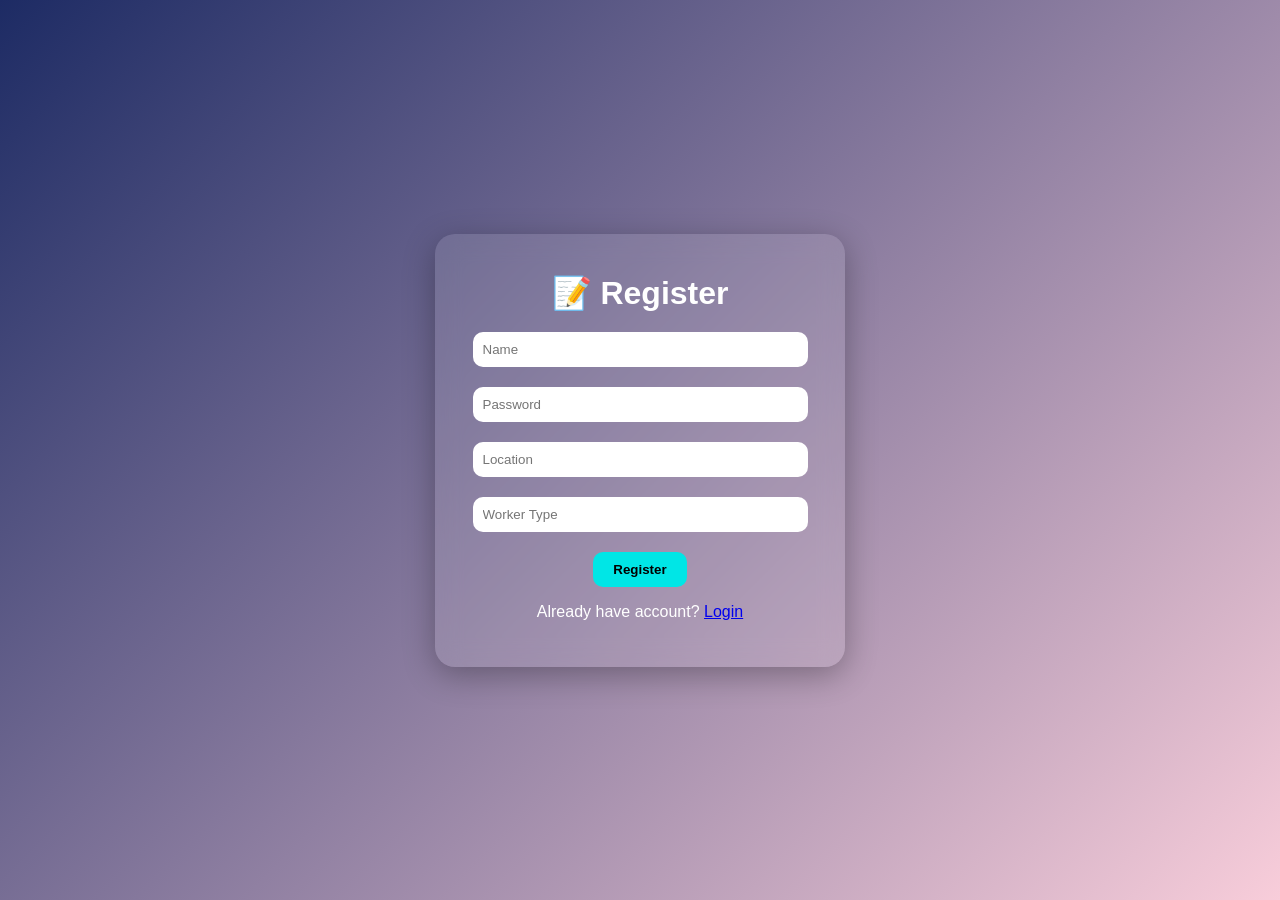
<file: frontend/index.html>
<!DOCTYPE html>
<html>
<head>
    <title>Register - SurakshaAI</title>
    <link rel="stylesheet" href="styles.css">
</head>

<body>

<div class="container">
    <h1>📝 Register</h1>

    <input type="text" id="name" placeholder="Name">
    <input type="password" id="password" placeholder="Password">
    <input type="text" id="location" placeholder="Location">
    <input type="text" id="worker" placeholder="Worker Type">

    <button onclick="register()">Register</button>

    <p>Already have account? <a href="login.html">Login</a></p>

    <h3 id="message"></h3>
</div>

<script>
async function register() {
    const name = document.getElementById("name").value;
    const password = document.getElementById("password").value;
    const location = document.getElementById("location").value;
    const worker_type = document.getElementById("worker").value;

    const res = await fetch("http://127.0.0.1:5000/register", {
        method: "POST",
        headers: {"Content-Type": "application/json"},
        body: JSON.stringify({name, password, location, worker_type})
    });

    const data = await res.json();

    document.getElementById("message").innerText = data.message;

    if (data.message) {
        setTimeout(() => {
            window.location.href = "login.html";
        }, 1000);
    }
}
</script>

</body>
</html>
</file>
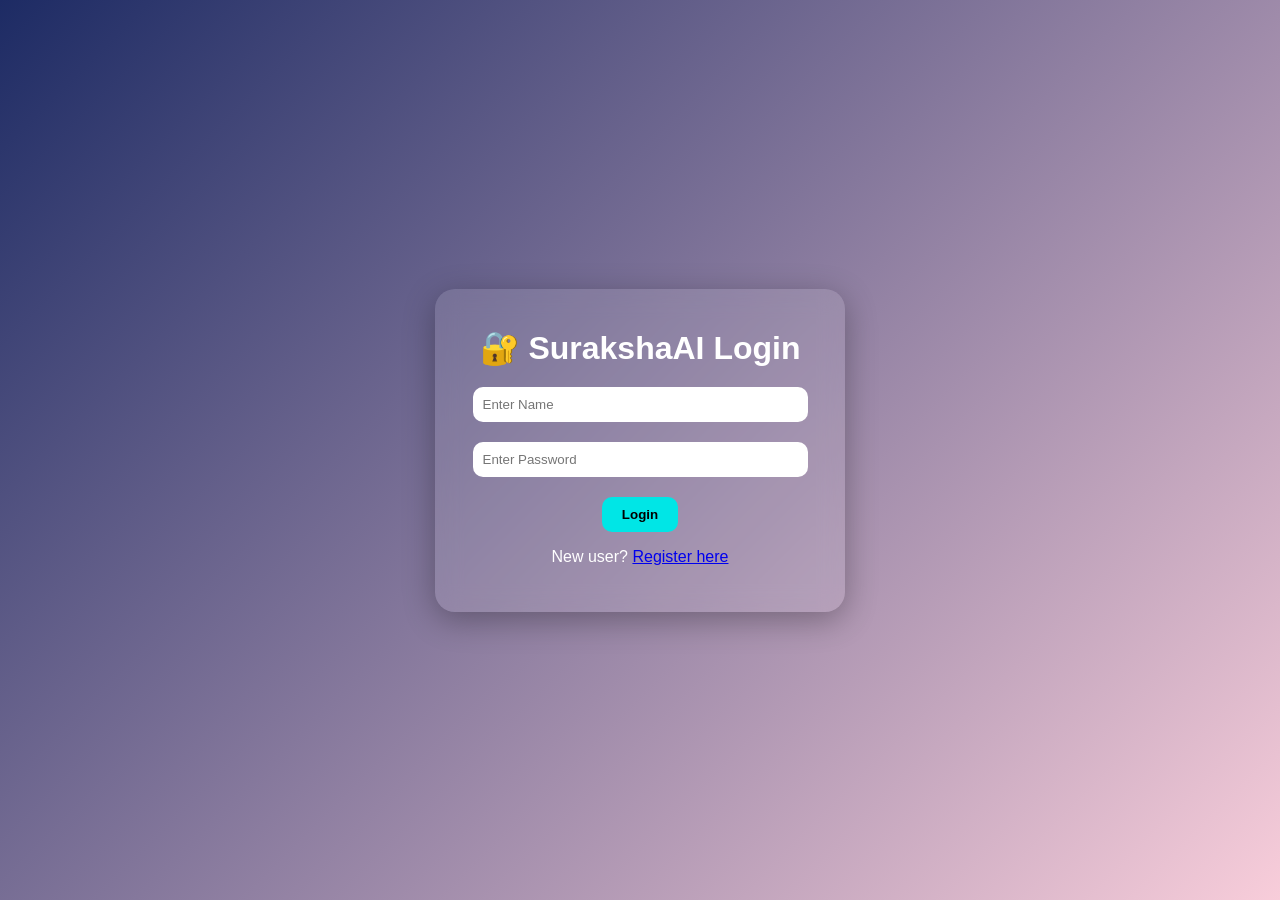
<file: frontend/dashboard.html>
<!DOCTYPE html>
<html>
<head>
    <title>Dashboard - SurakshaAI</title>
    <link rel="stylesheet" href="styles.css">
</head>

<body>

<div class="container">
    <h1>🚀 SurakshaAI</h1>
    <h2>Dashboard</h2>

    <h3 id="welcome"></h3>

    <h3>Create Policy</h3>

    <select id="weather">
        <option value="clear">Clear</option>
        <option value="rain">Rain</option>
        <option value="storm">Storm</option>
    </select>

    <input type="number" id="aqi" placeholder="Enter AQI">

    <select id="traffic">
        <option value="low">Low</option>
        <option value="high">High</option>
    </select>

    <button onclick="createPolicy()">Create Policy</button>

    <!-- 🔥 DEMO BUTTON -->
    <button onclick="demoHighRisk()">🔥 Simulate Disaster</button>

    <h3 id="status"></h3>
    <h3>Risk: <span id="risk">-</span></h3>
    <h3>Premium: ₹<span id="premium">-</span></h3>
    <h3 id="claim"></h3>

    <button onclick="logout()">Logout</button>
</div>

<script>
let user_id = localStorage.getItem("user_id");

// 🔒 Redirect if not logged in
if (!user_id) {
    window.location.href = "login.html";
}

// 👋 Welcome
document.getElementById("welcome").innerText = "User ID: " + user_id;


// 🚀 CREATE POLICY
async function createPolicy() {

    const weather = document.getElementById("weather").value;
    const aqi = parseInt(document.getElementById("aqi").value);
    const traffic = document.getElementById("traffic").value;

    if (!aqi) {
        document.getElementById("status").innerText = "⚠️ Please enter AQI";
        return;
    }

    // 🔄 Loading effect
    document.getElementById("status").innerText = "⏳ Processing...";

    const res = await fetch("http://127.0.0.1:5000/create-policy", {
        method: "POST",
        headers: {"Content-Type": "application/json"},
        body: JSON.stringify({user_id, weather, aqi, traffic})
    });

    const data = await res.json();

    // 🧾 Premium
    document.getElementById("premium").innerText = data.weekly_premium;

    // 🔥 Risk Display
    let riskText = data.risk_score;

    if (data.risk_score < 0.3) {
        riskText += " (Low 🟢)";
    } else if (data.risk_score < 0.7) {
        riskText += " (Medium 🟡)";
    } else {
        riskText += " (High 🔴)";
    }

    document.getElementById("risk").innerText = riskText;

    // 🔥 CLAIM + FRAUD DISPLAY
    if (data.claim.claim_triggered) {

        if (data.claim.fraud) {
            document.getElementById("claim").innerText =
                "⚠️ Fraud Detected! Claim Flagged";
        } else {
            document.getElementById("claim").innerText =
                "🚨 Claim Triggered! You received ₹" + data.claim.payout;
        }

    } else {
        document.getElementById("claim").innerText =
            "✅ No claim triggered (low risk)";
    }

    document.getElementById("status").innerText = "✅ Policy Created Successfully";
}


// 🔥 DEMO BUTTON (KILLER FEATURE)
function demoHighRisk() {
    document.getElementById("weather").value = "storm";
    document.getElementById("aqi").value = 400;
    document.getElementById("traffic").value = "high";
}


// 🔒 LOGOUT
function logout() {
    localStorage.removeItem("user_id");
    window.location.href = "login.html";
}
</script>

</body>
</html>
</file>
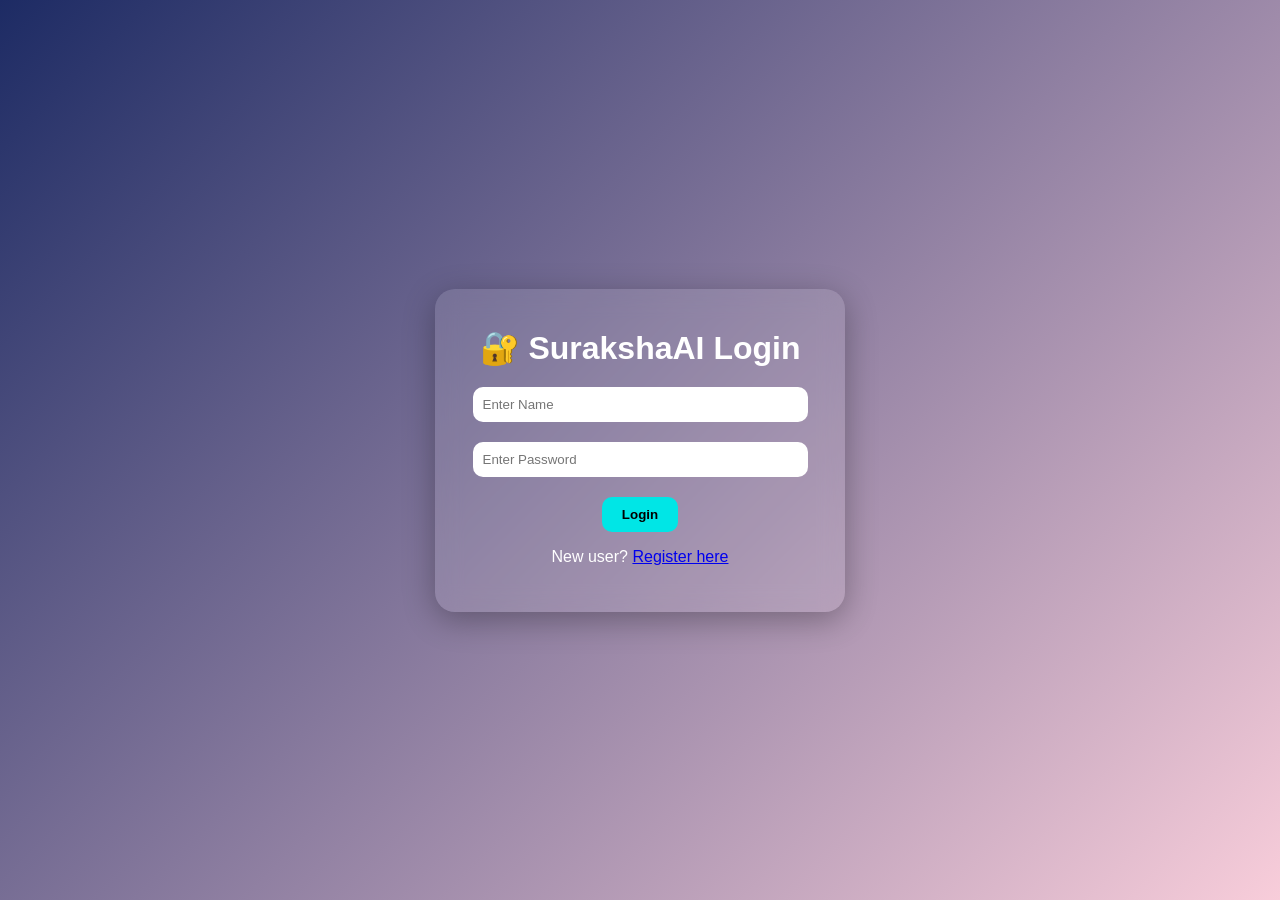
<file: frontend/login.html>
<!DOCTYPE html>
<html>
<head>
    <title>Login - SurakshaAI</title>
    <link rel="stylesheet" href="styles.css">
</head>

<body>

<div class="container">
    <h1>🔐 SurakshaAI Login</h1>

    <input type="text" id="name" placeholder="Enter Name">
    <input type="password" id="password" placeholder="Enter Password">

    <button onclick="login()">Login</button>

    <p>New user? <a href="index.html">Register here</a></p>

    <h3 id="message"></h3>
</div>

<script>
async function login() {
    const name = document.getElementById("name").value;
    const password = document.getElementById("password").value;

    const res = await fetch("http://127.0.0.1:5000/login", {
        method: "POST",
        headers: {"Content-Type": "application/json"},
        body: JSON.stringify({name, password})
    });

    const data = await res.json();

    if (data.user_id) {
        localStorage.setItem("user_id", data.user_id);
        window.location.href = "dashboard.html";
    } else {
        document.getElementById("message").innerText = data.error;
    }
}
</script>

</body>
</html>
</file>
<file: frontend/styles.css>
body {
    margin: 0;
    font-family: 'Segoe UI', sans-serif;
    background: linear-gradient(135deg, #1d2b64, #f8cdda);
    height: 100vh;
    display: flex;
    justify-content: center;
    align-items: center;
}

.container {
    background: rgba(255, 255, 255, 0.1);
    backdrop-filter: blur(12px);
    padding: 30px;
    border-radius: 20px;
    width: 350px;
    color: white;
    box-shadow: 0 8px 32px rgba(0,0,0,0.3);
    text-align: center;
}

input, select {
    width: 90%;
    padding: 10px;
    margin: 10px 0;
    border-radius: 10px;
    border: none;
    outline: none;
}

button {
    margin-top: 10px;
    padding: 10px 20px;
    border-radius: 10px;
    border: none;
    background: #00e6e6;
    color: black;
    font-weight: bold;
    cursor: pointer;
    transition: 0.3s;
}

button:hover {
    background: #00b3b3;
}

h1, h2, h3 {
    margin: 10px 0;
}
</file>
